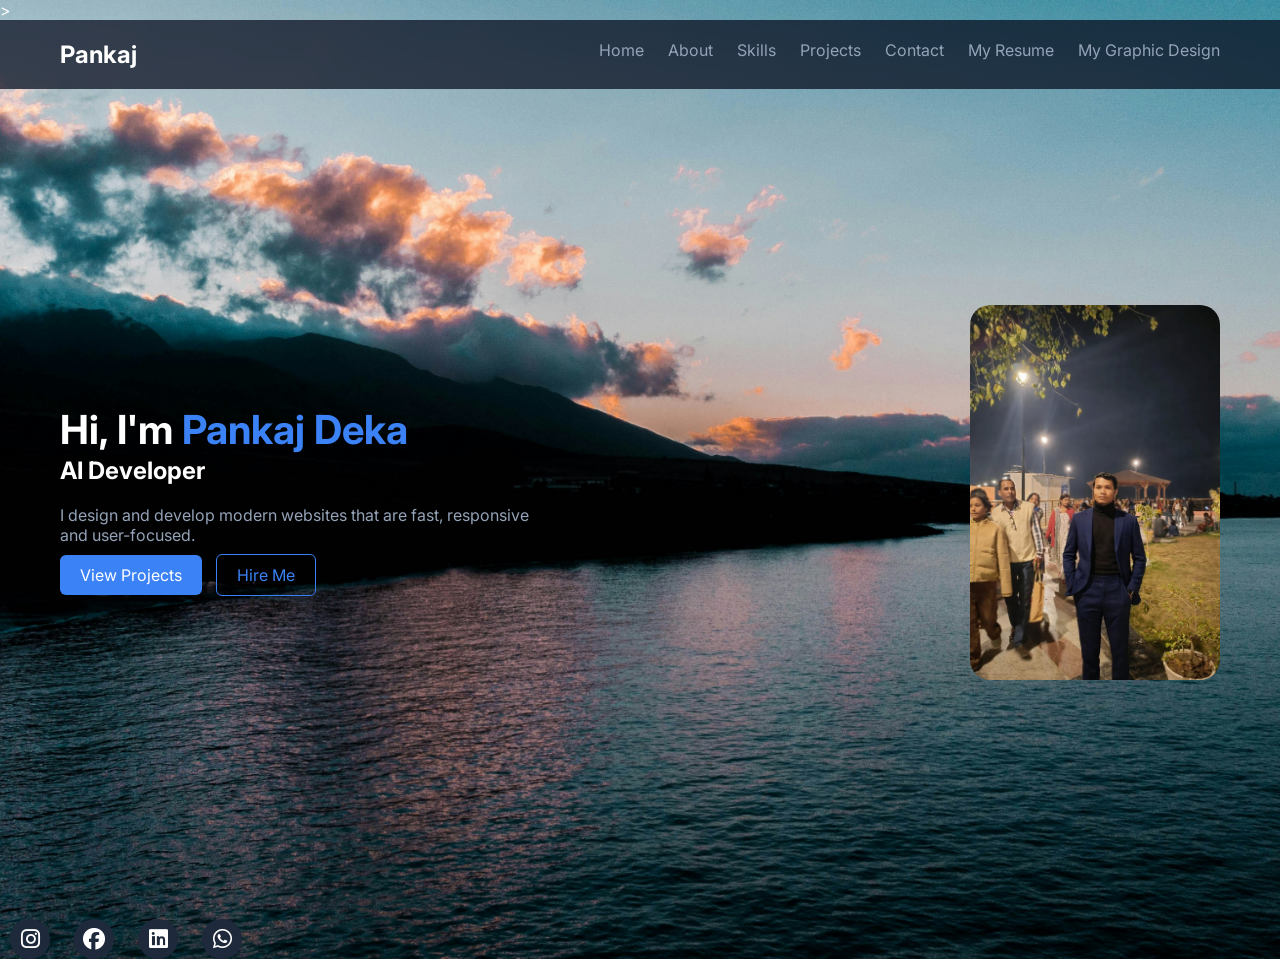
<file: index.html>
<!DOCTYPE html>
<html lang="en">

<head>

<meta charset="UTF-8">
<meta name="viewport" content="width=device-width, initial-scale=1.0">

<meta name="google-site-verification" content="y7FAJEFVNpqXjO6ih8MiJkK-EeGepWOcArtVDi-SnbU" />

<title>Pankaj Deka | Full Stack Web Developer</title>

<!-- FONTS -->
  <link href="https://fonts.googleapis.com/css2?family=Inter:wght@300;500;700&family=Poppins:wght@300;400;600;700&display=swap" rel="stylesheet">

<!-- CSS -->
<link rel="stylesheet" href="home.css">

<!-- FONT AWESOME -->>
  
<link rel="stylesheet" href="https://cdnjs.cloudflare.com/ajax/libs/font-awesome/6.5.0/css/all.min.css">
  

</head>


<body>

<!-- NAVBAR -->
<header class="header">
  <h2 class="logo">Pankaj</h2>

  <nav>
    <a href="index.html">Home</a>
    <a href="about.html">About</a>
    <a href="skills.html">Skills</a>
    <a href="project.html">Projects</a>
    <a href="contact.html">Contact</a>
    <a href="myresume.html">My Resume</a>
    <a href="mygrphic.html">My Graphic Design</a>
  </nav>
</header>


<!-- HERO SECTION -->
<section class="hero">

<div class="hero-left">

<h1>Hi, I'm <span>Pankaj Deka</span></h1>

<h2 id="typing"></h2>

<p>
I design and develop modern websites that are fast, responsive and user-focused.
</p>

<div class="cta">
<a href="project.html" class="btn primary">View Projects</a>
<a href="contact.html" class="btn outline">Hire Me</a>
</div>

</div>

<div class="hero-right">
<img src="IMG-20260111-WA0063.jpg" alt="Pankaj">
</div>

</section>


<!-- SOCIAL ICONS -->
<div class="social-icons">

<a href="https://www.instagram.com/mr.pankaj_deka" target="_blank">
<i class="fab fa-instagram"></i>
</a>

<a href="https://www.facebook.com/share/1CXBFzWKwK/" target="_blank">
<i class="fab fa-facebook"></i>
</a>

<a href="https://www.linkedin.com/in/pankaj-deka-08b3832b8" target="_blank">
<i class="fab fa-linkedin"></i>
</a>

<a href="https://wa.me/918822390490" target="_blank">
<i class="fab fa-whatsapp"></i>
</a>

</div>

<script src="index.js"></script>

  
</video>

</body>
</html>
</file>
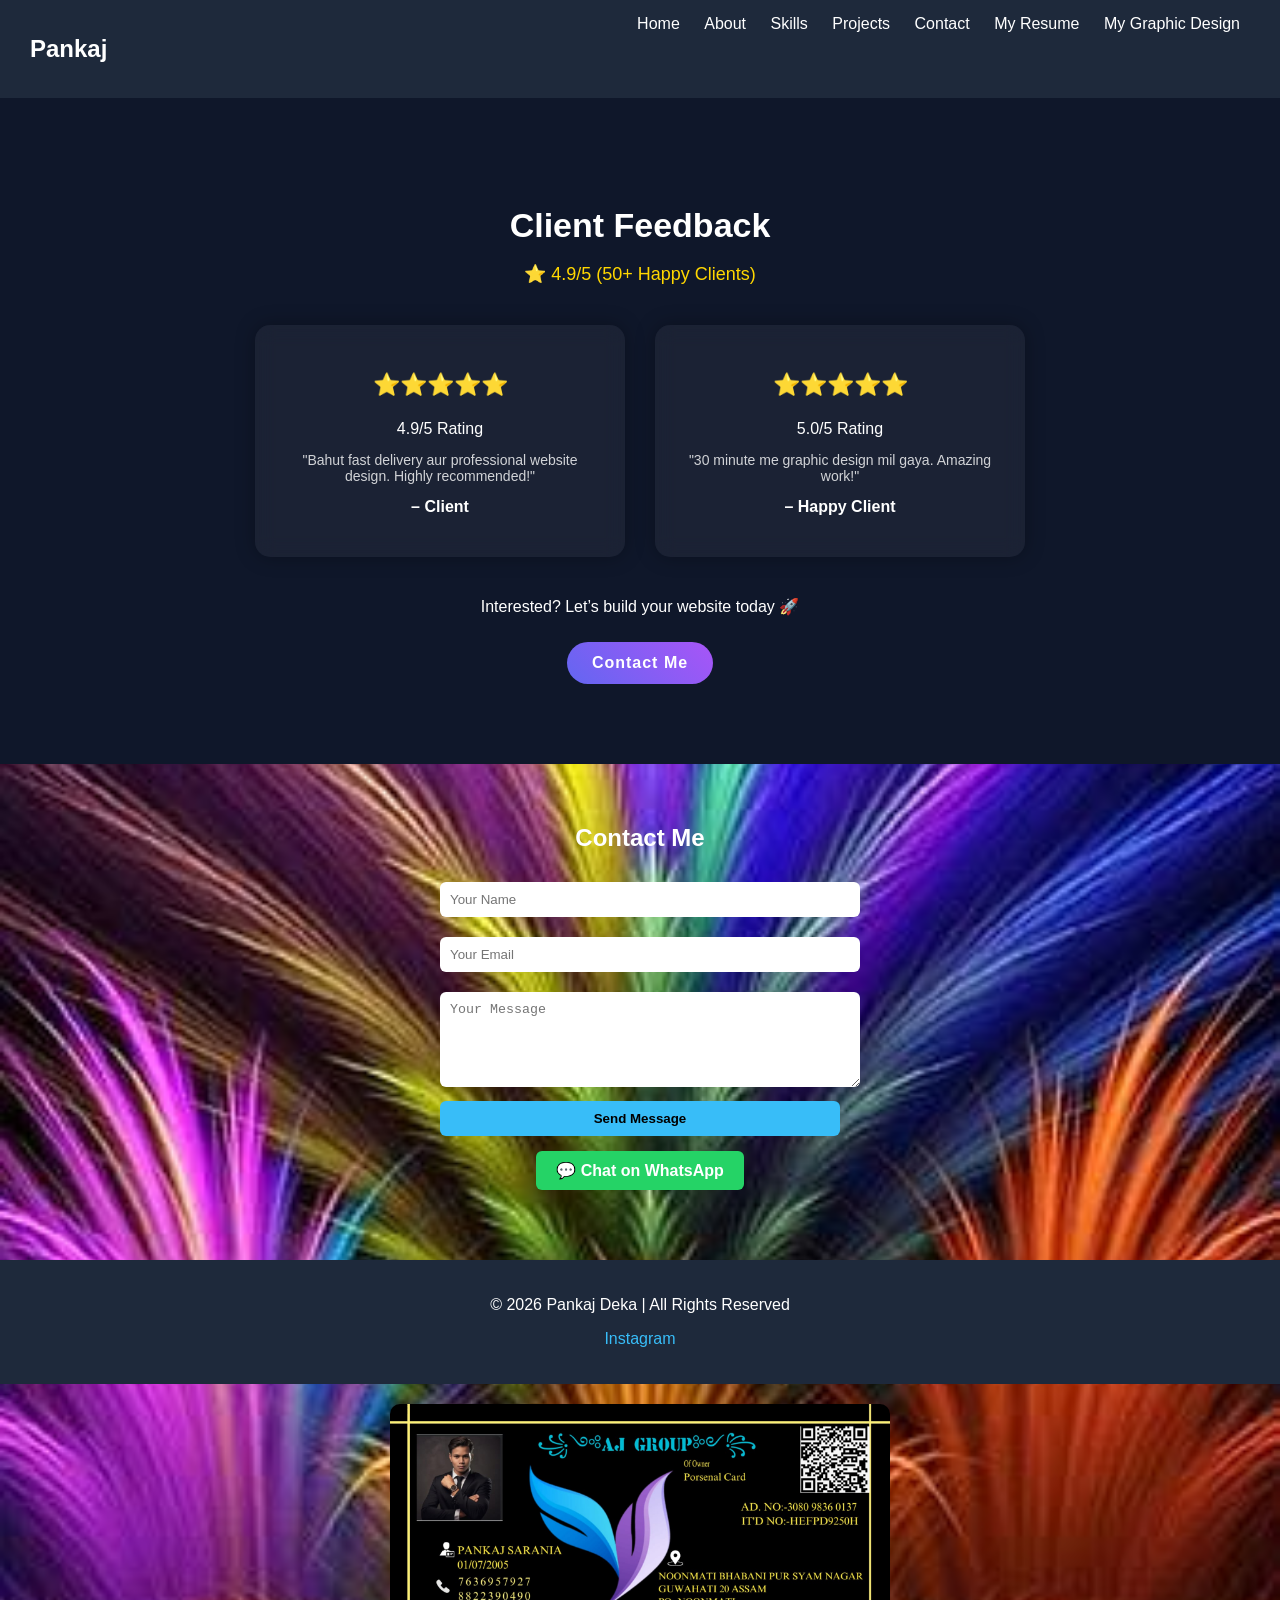
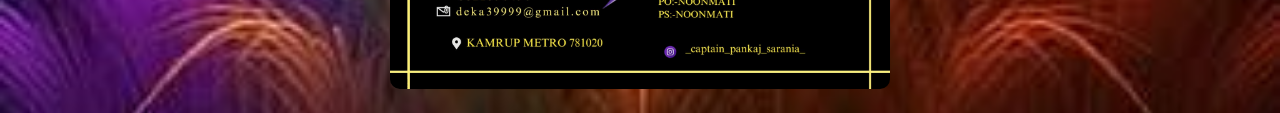
<file: contact.html>
<!DOCTYPE html>
<html>

<head>
  <meta charset="UTF-8">
  <meta name="viewport" content="width=device-width, initial-scale=1">

  <link rel="stylesheet" href="contact.css"/>
  <title>Contact</title>
</head>

<body>

<!-- NAVBAR -->
<nav>
  <h2>Pankaj</h2>
  <div>
    <a href="index.html">Home</a>
    <a href="about.html">About</a>
    <a href="skills.html">Skills</a>
    <a href="project.html">Projects</a>
    <a href="contact.html">Contact</a>
    <a href="myresume.html">My Resume</a>
    <a href="mygrphic.html">My Graphic Design</a>
  </div>
</nav>
<!-- ⭐ Client Feedback Section -->
<section id="rating" class="rating-section">

  <h2>Client Feedback</h2>

  <p class="overall-rating">⭐ 4.9/5 (50+ Happy Clients)</p>

  <div class="rating-container">

    <div class="rating-card">
      <h3>⭐⭐⭐⭐⭐</h3>
      <p class="rating-text">4.9/5 Rating</p>
      <p class="review">
        "Bahut fast delivery aur professional website design. Highly recommended!"
      </p>
      <p class="client-name">– Client</p>
    </div>

    <div class="rating-card">
      <h3>⭐⭐⭐⭐⭐</h3>
      <p class="rating-text">5.0/5 Rating</p>
      <p class="review">
        "30 minute me graphic design mil gaya. Amazing work!"
      </p>
      <p class="client-name">– Happy Client</p>
    </div>

  </div>

  <!-- CTA -->
  <div class="rating-cta">
    <p>Interested? Let’s build your website today 🚀</p>
    <a href="#contact" class="contact-btn">Contact Me</a>
  </div>

</section>



<!-- CONTACT -->
<section class="contact">

  <h2>Contact Me</h2>

  <!-- WORKING FORM (Formspree) -->
<form action="https://formspree.io/f/mqegewey" method="POST">
  
  <input type="text" name="name" placeholder="Your Name" required>
  
  <input type="email" name="email" placeholder="Your Email" required>
  
  <textarea name="message" rows="5" placeholder="Your Message" required></textarea>
  
  <button type="submit" class="btn">Send Message</button>

</form>

  <!-- WHATSAPP BUTTON -->
  <a href="https://wa.me/918822390490" target="_blank" class="whatsapp-btn">
    💬 Chat on WhatsApp
  </a>

</section>

<!-- FOOTER -->
<footer>
  <p>© 2026 Pankaj Deka | All Rights Reserved</p>

  <p>
    <a href="https://instagram.com/mr.pankaj_deka" target="_blank">Instagram</a>
  </p>
</footer>

<!-- IMAGE -->
<section class="bottom-img">
  <img src="IMG-20260111-WA0419.jpg" alt="Pankaj">
</section>

<video autoplay muted loop class="bg-video">
  <source src="/4760-179739327.mp4" type="video/mp4">
</video>

</body>
<script src="contact.js"></script>
</html>
</file>
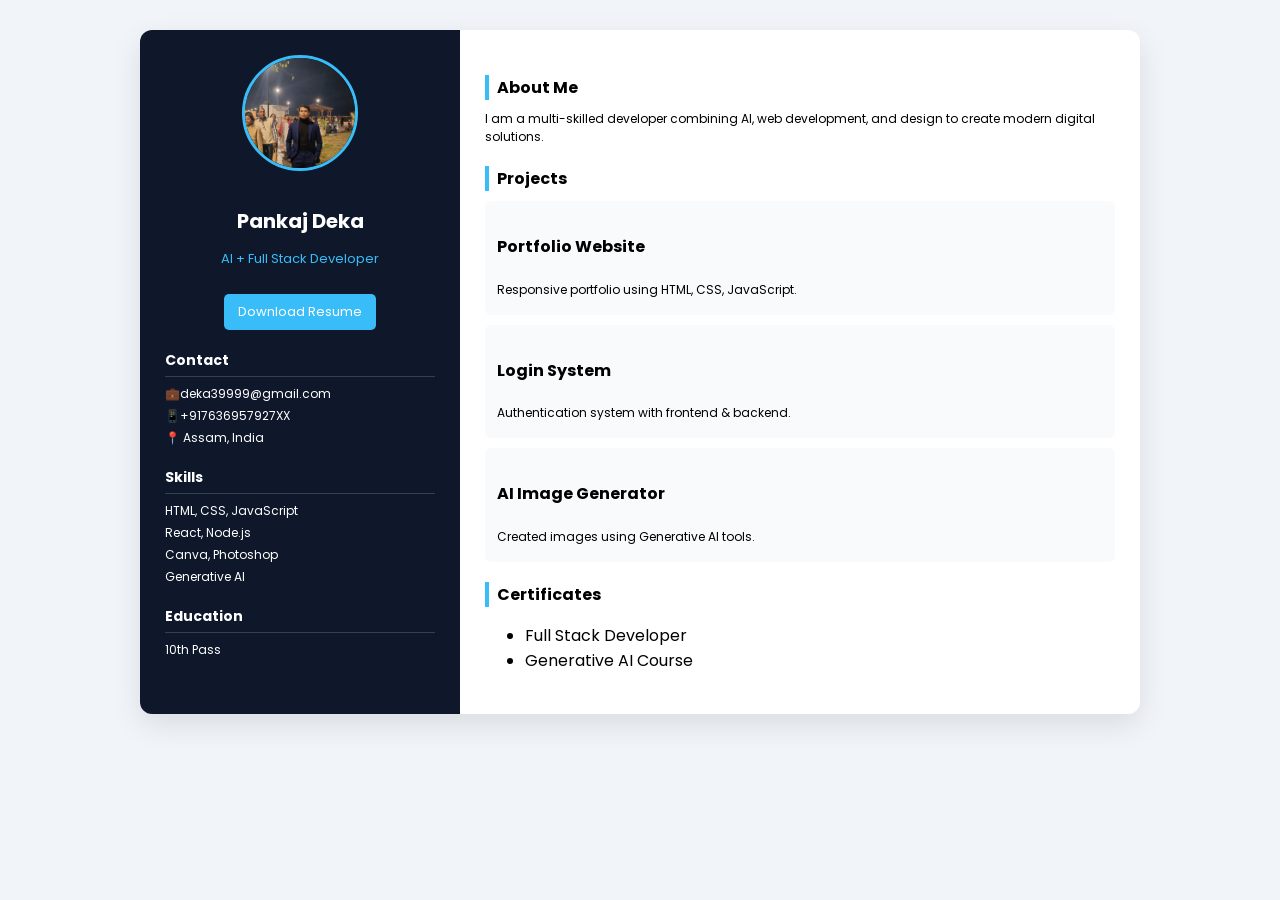
<file: myresume.html>
<!DOCTYPE html>
<html lang="en">
<head>
<meta charset="UTF-8">
<meta name="viewport" content="width=device-width, initial-scale=1.0">
<title>Pankaj Deka Resume</title>

<link href="https://fonts.googleapis.com/css2?family=Poppins:wght@300;400;600&display=swap" rel="stylesheet">

<style>
body {
  margin: 0;
  font-family: 'Poppins', sans-serif;
  background: #f1f5f9;
}

/* Container */
.container {
  display: flex;
  max-width: 1000px;
  margin: 30px auto;
  background: #ffffff;
  border-radius: 12px;
  overflow: hidden;
  box-shadow: 0 10px 30px rgba(0,0,0,0.1);
}

/* Sidebar */
.sidebar {
  width: 30%;
  background: #0f172a;
  color: white;
  padding: 25px;
  text-align: center;
}

/* Profile Image */
.profile-img {
  width: 110px;
  height: 110px;
  border-radius: 50%;
  object-fit: cover;
  margin-bottom: 15px;
  border: 3px solid #38bdf8;
}

/* Name */
.sidebar h1 {
  font-size: 20px;
  margin-bottom: 5px;
}

.role {
  color: #38bdf8;
  font-size: 13px;
  margin-bottom: 15px;
}

/* Button */
.btn {
  display: inline-block;
  margin-top: 10px;
  padding: 8px 14px;
  background: #38bdf8;
  color: white;
  text-decoration: none;
  border-radius: 5px;
  font-size: 13px;
  transition: 0.3s;
}

.btn:hover {
  background: #0ea5e9;
}

/* Sections */
.section {
  margin-top: 20px;
  text-align: left;
}

.section h3 {
  border-bottom: 1px solid #334155;
  padding-bottom: 5px;
  margin-bottom: 8px;
  font-size: 14px;
}

.section p {
  font-size: 12px;
  margin: 4px 0;
}

/* Main */
.main {
  width: 70%;
  padding: 25px;
}

.main h2 {
  border-left: 4px solid #38bdf8;
  padding-left: 8px;
  margin-bottom: 10px;
  font-size: 16px;
}

/* Cards */
.card {
  background: #f8fafc;
  padding: 12px;
  margin-bottom: 10px;
  border-radius: 6px;
  transition: 0.3s;
}

.card:hover {
  transform: translateY(-4px);
  box-shadow: 0 5px 15px rgba(0,0,0,0.1);
}

/* Responsive */
@media(max-width:768px) {
  .container {
    flex-direction: column;
  }

  .sidebar, .main {
    width: 100%;
  }

  .sidebar {
    text-align: center;
  }
}
</style>

</head>
<body>

<div class="container">

  <!-- Sidebar -->
  <div class="sidebar">

    <!-- Add your image -->
    <img src="IMG-20260111-WA0063.jpg" class="profile-img" alt="Profile">

    <h1>Pankaj Deka</h1>
    <p class="role">AI + Full Stack Developer</p>

    <!-- Download Resume -->
    <a href="resume.pdf" download class="btn">Download Resume</a>

    <div class="section">
      <h3>Contact</h3>
      <p>💼deka39999@gmail.com</p>
      <p>📱+917636957927XX</p>
      <p>📍 Assam, India</p>
    </div>

    <div class="section">
      <h3>Skills</h3>
      <p>HTML, CSS, JavaScript</p>
      <p>React, Node.js</p>
      <p>Canva, Photoshop</p>
      <p>Generative AI</p>
    </div>

    <div class="section">
      <h3>Education</h3>
      <p>10th Pass</p>
    </div>

  </div>

  <!-- Main -->
  <div class="main">

    <div class="section">
      <h2>About Me</h2>
      <p>
        I am a multi-skilled developer combining AI, web development,
        and design to create modern digital solutions.
      </p>
    </div>

    <div class="section">
      <h2>Projects</h2>

      <div class="card">
        <h4>Portfolio Website</h4>
        <p>Responsive portfolio using HTML, CSS, JavaScript.</p>
      </div>

      <div class="card">
        <h4>Login System</h4>
        <p>Authentication system with frontend & backend.</p>
      </div>

      <div class="card">
        <h4>AI Image Generator</h4>
        <p>Created images using Generative AI tools.</p>
      </div>

    </div>

    <div class="section">
      <h2>Certificates</h2>
      <ul>
        <li>Full Stack Developer</li>
        <li>Generative AI Course</li>
      </ul>
    </div>

  </div>

</div>

</body>
</html>
</file>
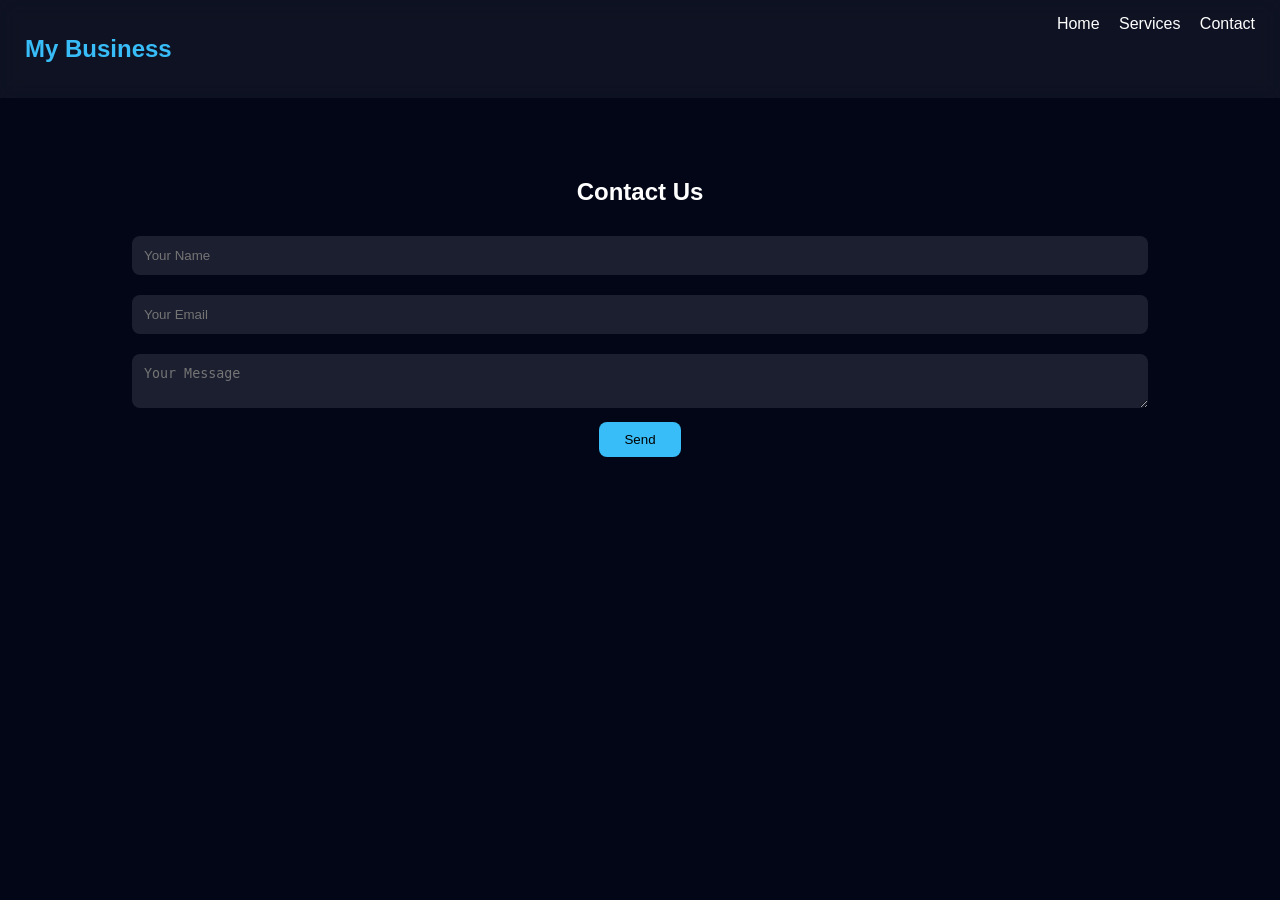
<file: phone.html>
<!DOCTYPE html>
<html lang="en">
<head>
  <meta charset="UTF-8">
  <meta name="viewport" content="width=device-width, initial-scale=1.0">
  <meta http-equiv="X-UA-Compatible" content="ie=edge">
  <title>Document</title>
  <link rel="stylesheet" href="weather.css" />
   
</head>
<body>
  
<!-- NAVBAR -->
<nav>
  <h2>My Business</h2>
  <div>
    <a href="weather.html">Home</a>
    <a href="service.html">Services</a>
    <a href="phone.html">Contact</a>
  </div>
</nav>

<!-- CONTACT -->
<section class="contact" id="contact">
  <h2>Contact Us</h2>

  <input type="text" placeholder="Your Name"><br>
  <input type="email" placeholder="Your Email"><br>
  <textarea placeholder="Your Message"></textarea><br>

  <button onclick="sendMsg()">Send</button>
</section>

<!-- JS START -->
<script>

// 🔹 Typing Effect
const text = "We provide modern solutions for your business growth.";
let i = 0;

function typingEffect() {
  if (i < text.length) {
    document.getElementById("typing").innerHTML += text.charAt(i);
    i++;
    setTimeout(typingEffect, 40);
  }
}

typingEffect();


// 🔹 Smooth Scroll
document.querySelectorAll("a").forEach(anchor => {
  anchor.addEventListener("click", function(e) {
    if (this.getAttribute("href").startsWith("#")) {
      e.preventDefault();
      document.querySelector(this.getAttribute("href")).scrollIntoView({
        behavior: "smooth"
      });
    }
  });
});


// 🔹 Button Click Alert
function sendMsg() {
  alert("Message Sent Successfully!");
}

</script>

</body>
</html>
</file>
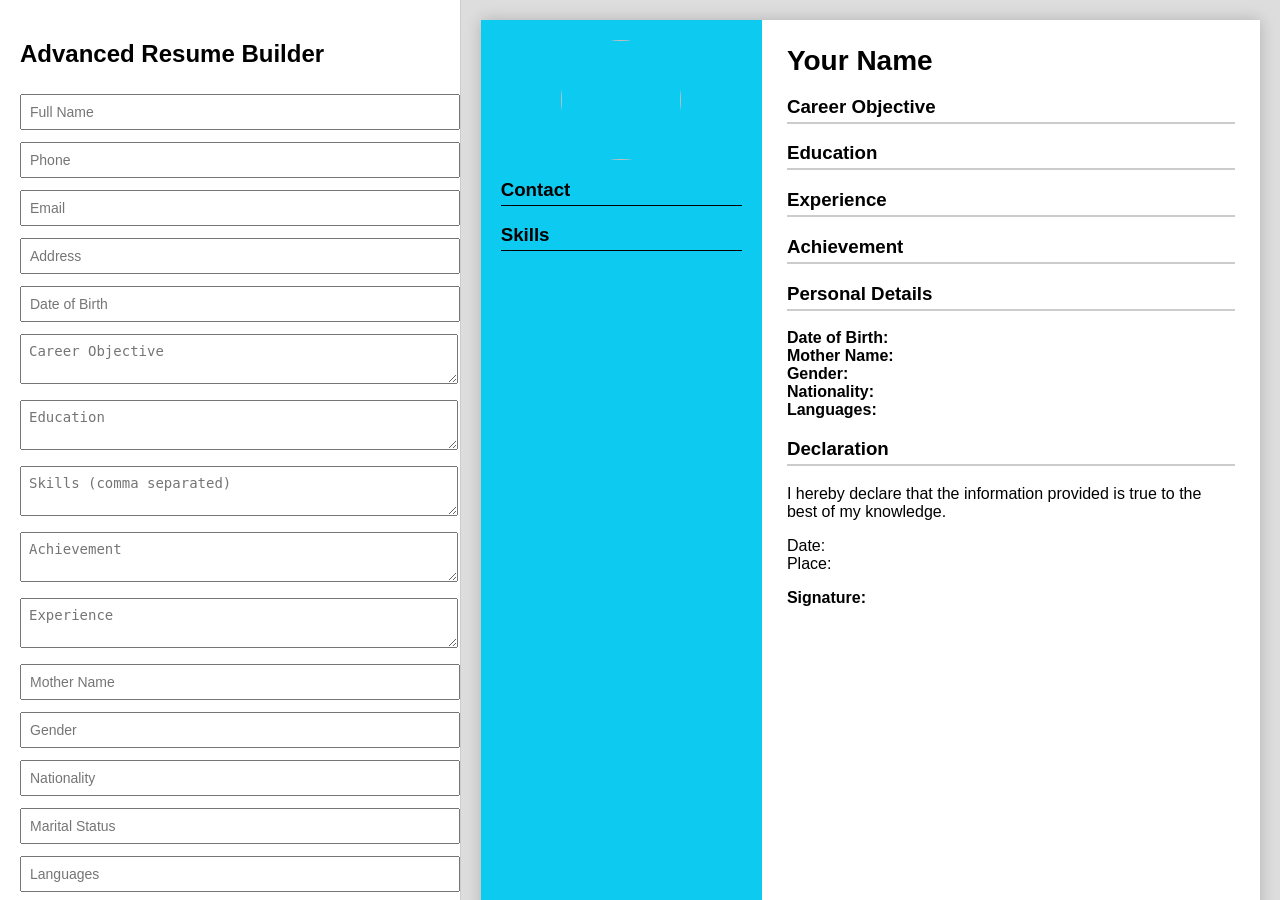
<file: resume.html>
<!DOCTYPE html>
<html>
<head>
<meta charset="UTF-8">

<title>Free Resume Pro</title>

<meta name="description" content="Free Professional Resume Builder with 10 templates and one click PDF download">

<meta name="keywords" content="resume builder, free resume maker, CV builder online, resume template">

<meta name="author" content="Pankaj Deka">

<meta name="viewport" content="width=device-width, initial-scale=1.0">
<link rel="canonical" href="https://yourwebsite.com">
<style>

body{
font-family:Arial;
margin:0;
background:#f2f2f2;
}


.container{
display:flex;
height:100vh;
}

/* FORM */

.form{
width:35%;
background:white;
padding:20px;
overflow:auto;
border-right:1px solid #ccc;
}

input,textarea,select,button{
width:100%;
padding:8px;
margin:6px 0;
font-size:14px;
}

/* PREVIEW */

.preview{
width:65%;
display:flex;
justify-content:center;
align-items:flex-start;
background:#ddd;
padding:20px;
overflow:auto;
}

/* RESUME PAGE */

.resume{
width:210mm;
min-height:297mm;
background:white;
display:flex;
box-shadow:0 0 15px rgba(0,0,0,0.2);
}

/* LEFT */

.left{
width:35%;
background:#0dcaf0;
padding:20px;
color:black;
}

.left img{
width:120px;
height:120px;
border-radius:50%;
display:block;
margin:auto;
object-fit:cover;
}

.left h3{
border-bottom:1px solid #000;
padding-bottom:4px;
}

.left ul{
padding-left:18px;
}

/* RIGHT */

.right{
width:65%;
padding:25px;
}

.right h1{
margin:0;
font-size:28px;
}

.section{
margin-top:15px;
}

.section h3{
border-bottom:2px solid #ccc;
padding-bottom:4px;
}

/* TEMPLATES */

.template1 .left{background:#0dcaf0}
.template2 .left{background:#2c3e50;color:white}
.template3 .left{background:#27ae60;color:white}
.template4 .left{background:#8e44ad;color:white}
.template5 .left{background:#34495e;color:white}
.template6 .left{background:#111;color:white}
.template7 .left{background:#f1f1f1;color:black}
.template8 .left{background:#d35400;color:white}
.template9 .left{background:#c0392b;color:white}
.template10 .left{background:#16a085;color:white}

/* PRINT */

@media print{

.form{
display:none;
}

.preview{
width:100%;
background:white;
}

.resume{
-webkit-print-color-adjust:exact;
print-color-adjust:exact;
box-shadow:none;
}

body{
background:white;
}

}

</style>
</head>

<body>

<div class="container">

<!-- FORM -->

<div class="form">

<h2>Advanced Resume Builder</h2>

<input id="name" placeholder="Full Name" oninput="updateResume()">
<input id="phone" placeholder="Phone" oninput="updateResume()">
<input id="email" placeholder="Email" oninput="updateResume()">
<input id="address" placeholder="Address" oninput="updateResume()">
<input id="dob" placeholder="Date of Birth" oninput="updateResume()">

<textarea id="objective" placeholder="Career Objective" oninput="updateResume()"></textarea>

<textarea id="education" placeholder="Education" oninput="updateResume()"></textarea>

<textarea id="skills" placeholder="Skills (comma separated)" oninput="updateResume()"></textarea>

<textarea id="achievement" placeholder="Achievement" oninput="updateResume()"></textarea>

<textarea id="experience" placeholder="Experience" oninput="updateResume()"></textarea>

<input id="mother" placeholder="Mother Name" oninput="updateResume()">
<input id="gender" placeholder="Gender" oninput="updateResume()">
<input id="nationality" placeholder="Nationality" oninput="updateResume()">
<input id="Marital" placeholder="Marital Status" oninput="updateResume()"><input id="language" placeholder="Languages" oninput="updateResume()">

<input id="date" placeholder="Date" oninput="updateResume()">
<input id="place" placeholder="Place" oninput="updateResume()">
<input id="signature" placeholder="Signature Name" oninput="updateResume()">

<input type="file" id="photo" onchange="loadPhoto()">

<select onchange="changeTemplate(this.value)">
<option value="1">Template 1</option>
<option value="2">Template 2</option>
<option value="3">Template 3</option>
<option value="4">Template 4</option>
<option value="5">Template 5</option>
<option value="6">Template 6</option>
<option value="7">Template 7</option>
<option value="8">Template 8</option>
<option value="9">Template 9</option>
<option value="10">Template 10</option>
</select>

<button onclick="downloadPDF()">Download PDF</button>

</div>

<!-- PREVIEW -->

<div class="preview">

<div class="resume template1" id="resumeBox">

<div class="left">

<img id="rphoto">

<h3>Contact</h3>
<p id="rphone"></p>
<p id="remail"></p>
<p id="raddress"></p>

<h3>Skills</h3>
<ul id="rskills"></ul>

</div>

<div class="right">

<h1 id="rname">Your Name</h1>

<div class="section">
<h3>Career Objective</h3>
<p id="robjective"></p>
</div>

<div class="section">
<h3>Education</h3>
<p id="reducation"></p>
</div>

<div class="section">
<h3>Experience</h3>
<p id="rexperience"></p>
</div>

<div class="section">
<h3>Achievement</h3>
<p id="rachievement"></p>
</div>

<div class="section">

<h3>Personal Details</h3>

<p>
<b>Date of Birth:</b> <span id="rdob"></span><br>
<b>Mother Name:</b> <span id="rmother"></span><br>
<b>Gender:</b> <span id="rgender"></span><br>
<b>Nationality:</b> <span id="rnationality"></span><br>
<b>Languages:</b> <span id="rlanguage"></span>
</p>

</div>

<div class="section">

<h3>Declaration</h3>

<p>
I hereby declare that the information provided is true to the best of my knowledge.
</p>

<p>
Date: <span id="rdate"></span><br>
Place: <span id="rplace"></span>
</p>

<p><b>Signature:</b> <span id="rsignature"></span></p>

</div>

</div>

</div>

</div>

</div>


<script>
function updateResume() {
  document.getElementById("rname").innerText = document.getElementById("name").value;
  document.getElementById("rphone").innerText = document.getElementById("phone").value;
  document.getElementById("remail").innerText = document.getElementById("email").value;
  document.getElementById("raddress").innerText = document.getElementById("address").value;
  document.getElementById("rdob").innerText = document.getElementById("dob").value;
  document.getElementById("robjective").innerText = document.getElementById("objective").value;
  document.getElementById("reducation").innerText = document.getElementById("education").value;
  document.getElementById("rexperience").innerText = document.getElementById("experience").value;
  document.getElementById("rachievement").innerText = document.getElementById("achievement").value;
  document.getElementById("rmother").innerText = document.getElementById("mother").value;
  document.getElementById("rgender").innerText = document.getElementById("gender").value;
  document.getElementById("rnationality").innerText = document.getElementById("nationality").value;
  document.getElementById("rlanguage").innerText = document.getElementById("language").value;
  document.getElementById("rdate").innerText = document.getElementById("date").value;
  document.getElementById("rplace").innerText = document.getElementById("place").value;
  document.getElementById("rsignature").innerText = document.getElementById("signature").value;

  // Skills list
  const skillsList = document.getElementById("skills").value;
  document.getElementById("rskills").innerHTML = "<li>" + skillsList.replaceAll(",", "</li><li>") + "</li>";
}

function loadPhoto(){

let file=document.getElementById("photo").files[0]

if(file){

let reader=new FileReader()

reader.onload=function(){
document.getElementById("rphoto").src=reader.result
}

reader.readAsDataURL(file)

}

}

function changeTemplate(t){

let resume=document.getElementById("resumeBox")

resume.className="resume template"+t

}

function downloadPDF(){
window.print()
}

</script>

</body>
</html>
</file>
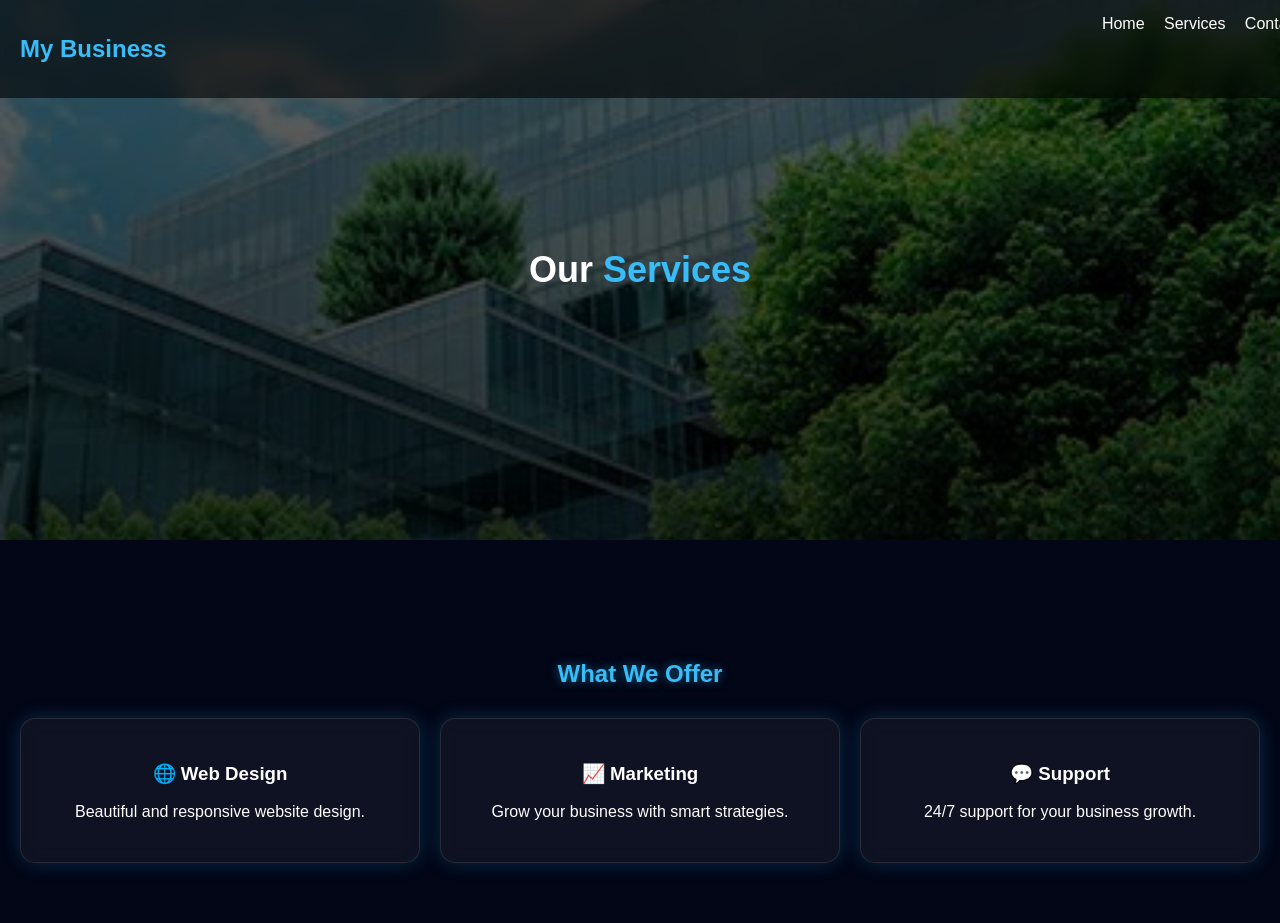
<file: service.html>
<!DOCTYPE html>
<html lang="en">
<head>
<meta charset="UTF-8">
<meta name="viewport" content="width=device-width, initial-scale=1.0">
<title>Services</title>

<style>
body {
  margin: 0;
  font-family: Arial;
  background: #020617;
  color: white;
}

/* NAVBAR */
nav {
  display: flex;
  justify-content: space-between;
  padding: 15px 20px;
  backdrop-filter: blur(10px);
  background: rgba(0,0,0,0.6);
  position: fixed;
  width: 100%;
  top: 0;
}

nav h2 {
  color: #38bdf8;
}

nav a {
  color: white;
  margin-left: 15px;
  text-decoration: none;
}

nav a:hover {
  color: #38bdf8;
}

/* HERO (BACKGROUND IMAGE) */
.hero {
  height: 60vh;
  background: linear-gradient(rgba(0,0,0,0.6), rgba(0,0,0,0.8)),
              url("images.jpeg");
  background-size: cover;
  background-position: center;

  display: flex;
  justify-content: center;
  align-items: center;
  text-align: center;
}

.hero h1 {
  font-size: 36px;
}

.hero span {
  color: #38bdf8;
}

/* SERVICES */
.services {
  padding: 100px 20px 60px;
  text-align: center;
}

.services h2 {
  color: #38bdf8;
  margin-bottom: 30px;
  text-shadow: 0 0 10px rgba(56,189,248,0.5);
}

/* GRID */
.service-box {
  display: grid;
  grid-template-columns: repeat(auto-fit, minmax(250px,1fr));
  gap: 20px;
}

/* CARD */
.card {
  padding: 25px;
  border-radius: 15px;
  background: rgba(255,255,255,0.05);
  backdrop-filter: blur(12px);
  box-shadow: 0 0 20px rgba(56,189,248,0.2);
  border: 1px solid rgba(255,255,255,0.1);

  opacity: 0;
  transform: translateY(50px);
  transition: all 0.6s ease;
}

.card:hover {
  transform: translateY(-10px) scale(1.05);
  box-shadow: 0 0 30px rgba(56,189,248,0.6);
}
</style>

</head>

<body>

<!-- NAVBAR -->
<nav>
  <h2>My Business</h2>
  <div>
    <a href="weather.html">Home</a>
    <a href="service.html">Services</a>
    <a href="phone.html">Contact</a>
  </div>
</nav>

<!-- HERO -->
<section class="hero">
  <h1>Our <span>Services</span></h1>
</section>

<!-- SERVICES -->
<section class="services" id="services">
  <h2>What We Offer</h2>

  <div class="service-box">

    <div class="card">
      <h3>🌐 Web Design</h3>
      <p>Beautiful and responsive website design.</p>
    </div>

    <div class="card">
      <h3>📈 Marketing</h3>
      <p>Grow your business with smart strategies.</p>
    </div>

    <div class="card">
      <h3>💬 Support</h3>
      <p>24/7 support for your business growth.</p>
    </div>

  </div>
</section>

<script>
// Scroll Animation
const cards = document.querySelectorAll(".card");

function showCards() {
  cards.forEach(card => {
    const top = card.getBoundingClientRect().top;
    if (top < window.innerHeight - 50) {
      card.style.opacity = "1";
      card.style.transform = "translateY(0)";
    }
  });
}

window.addEventListener("load", showCards);
window.addEventListener("scroll", showCards);
</script>

</body>
</html>
</file>
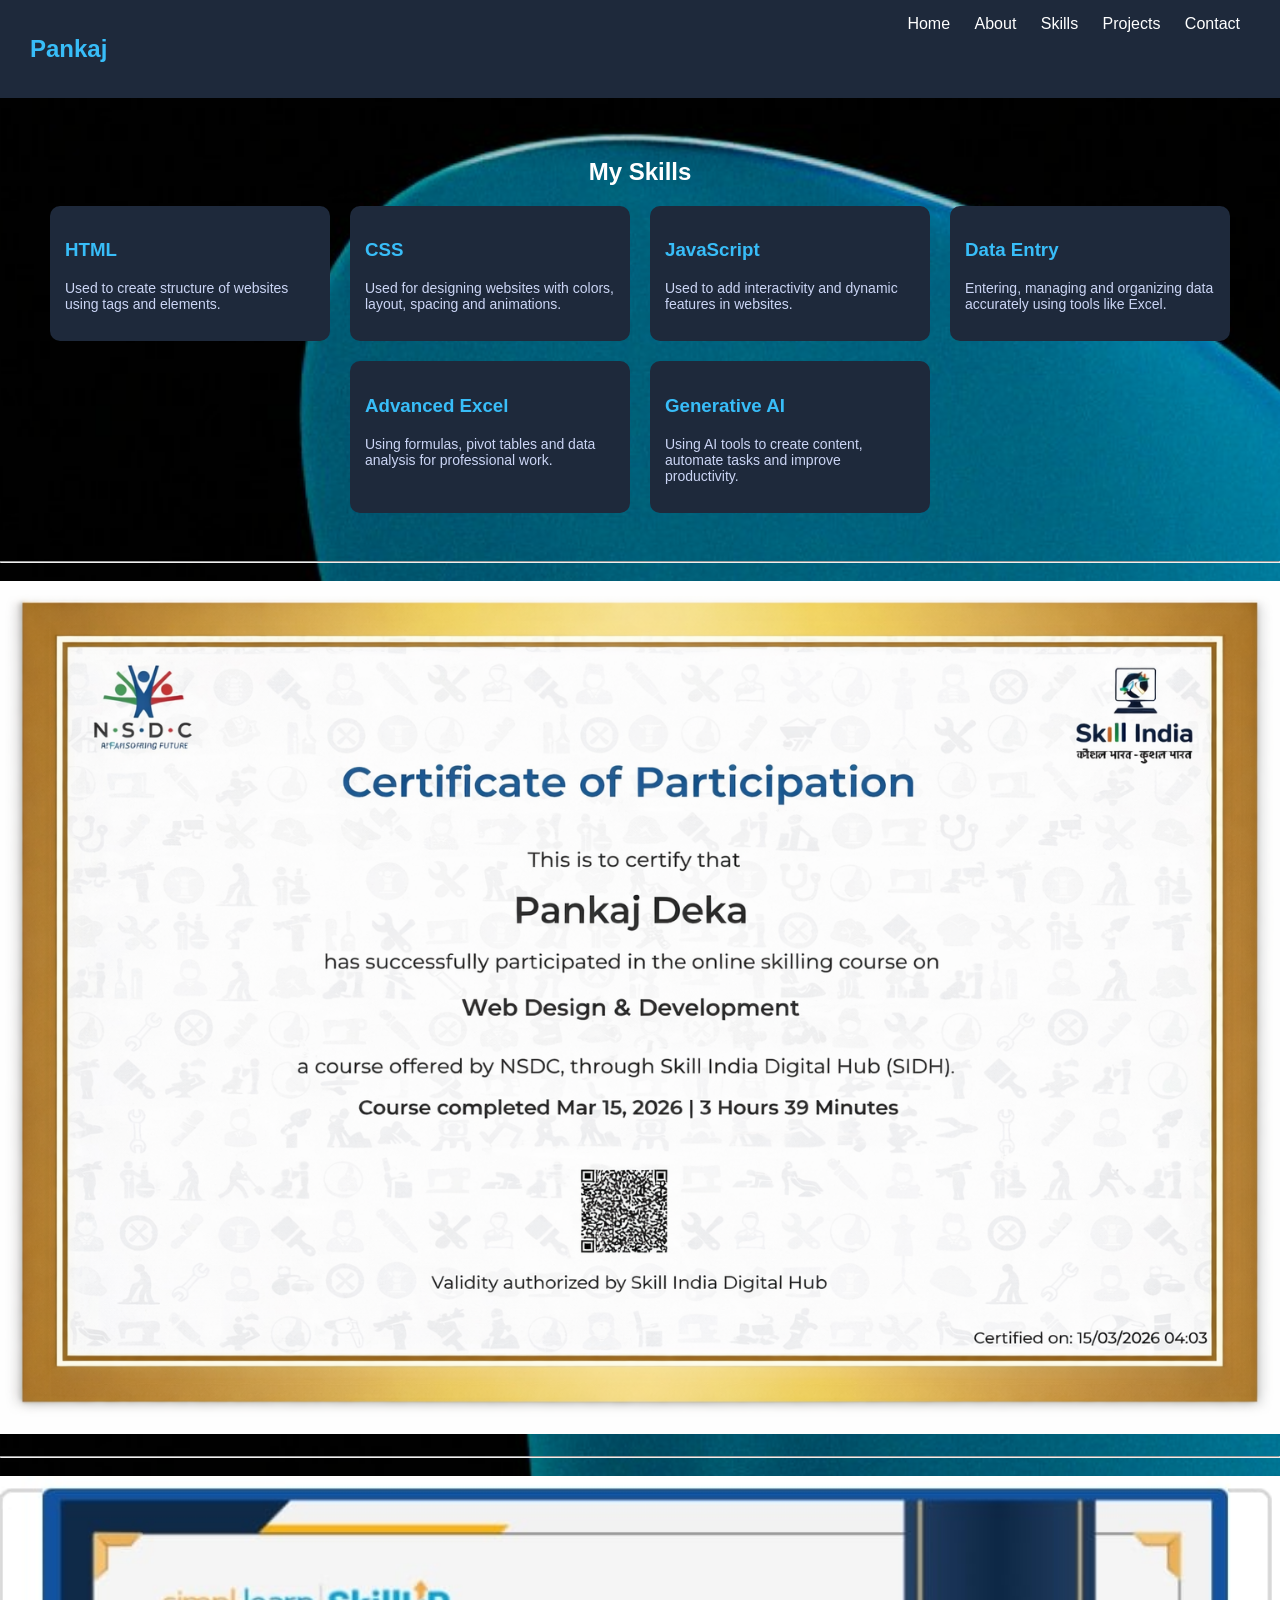
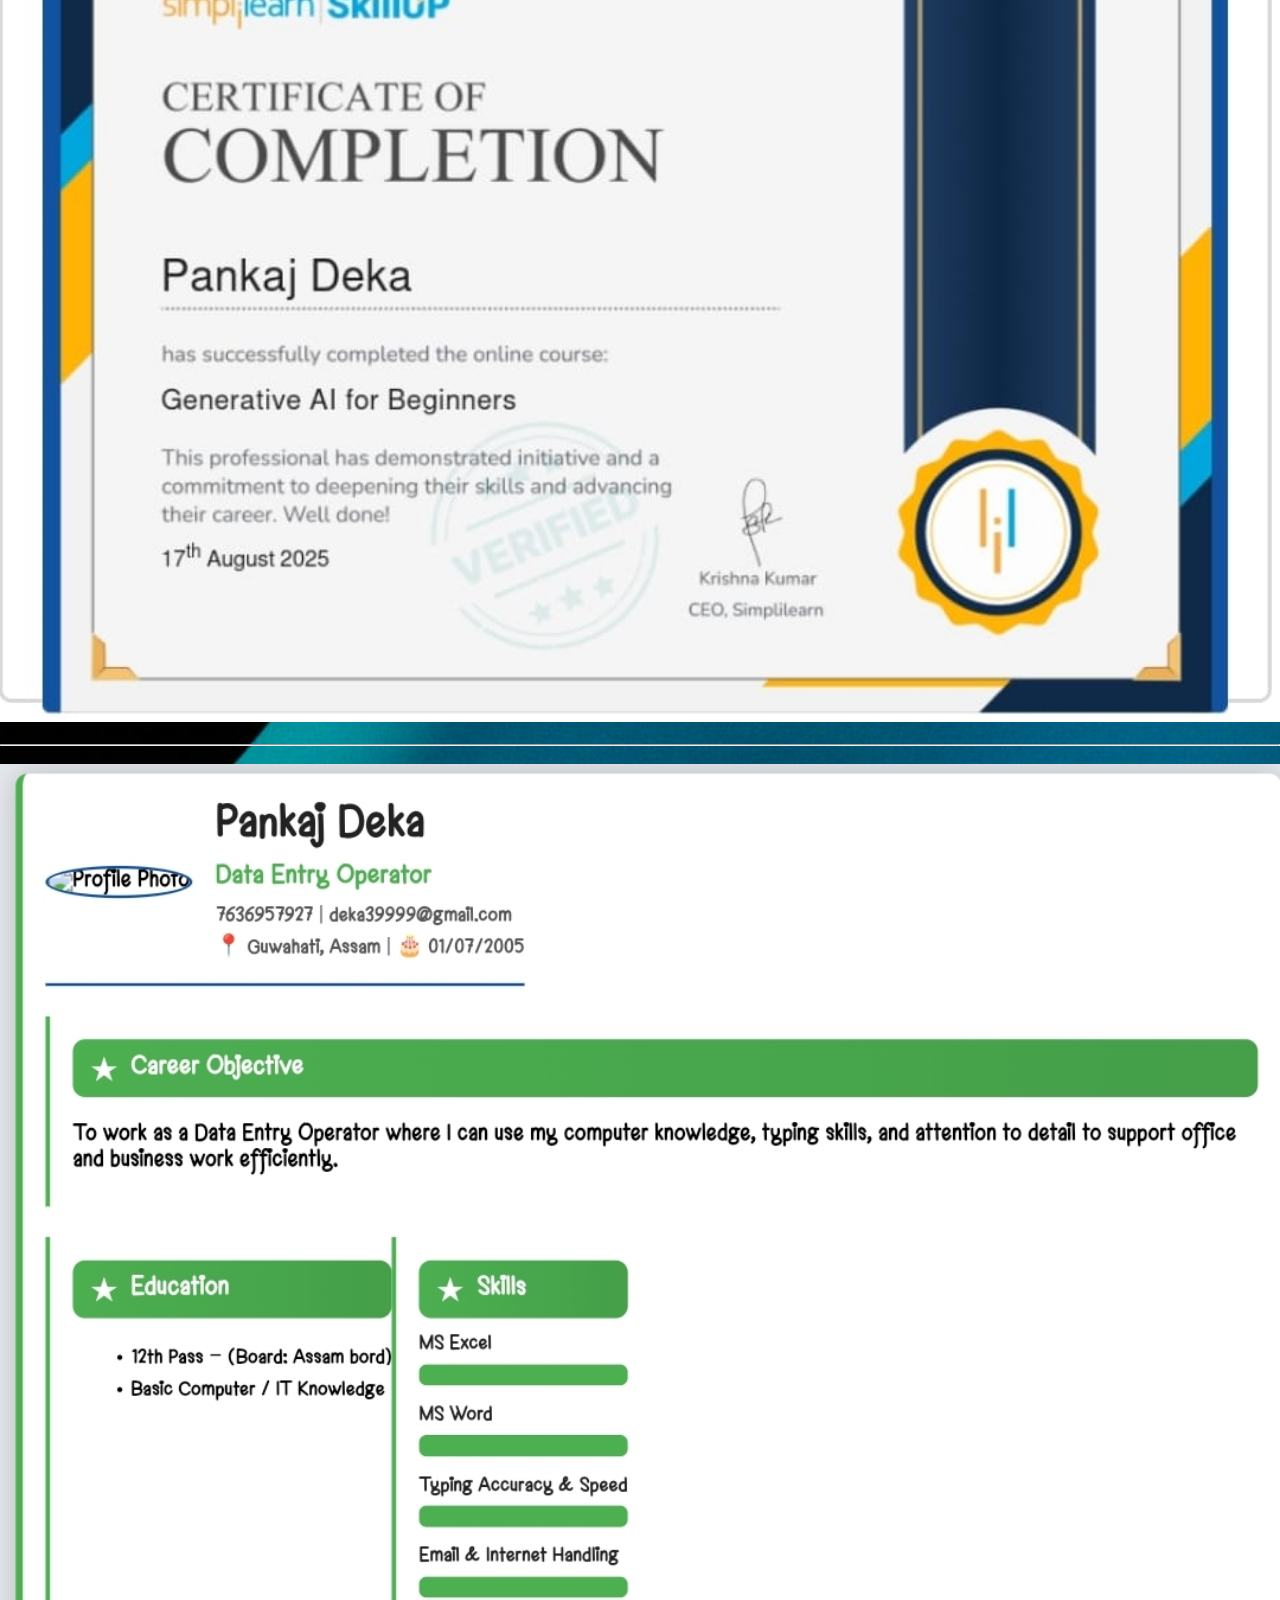
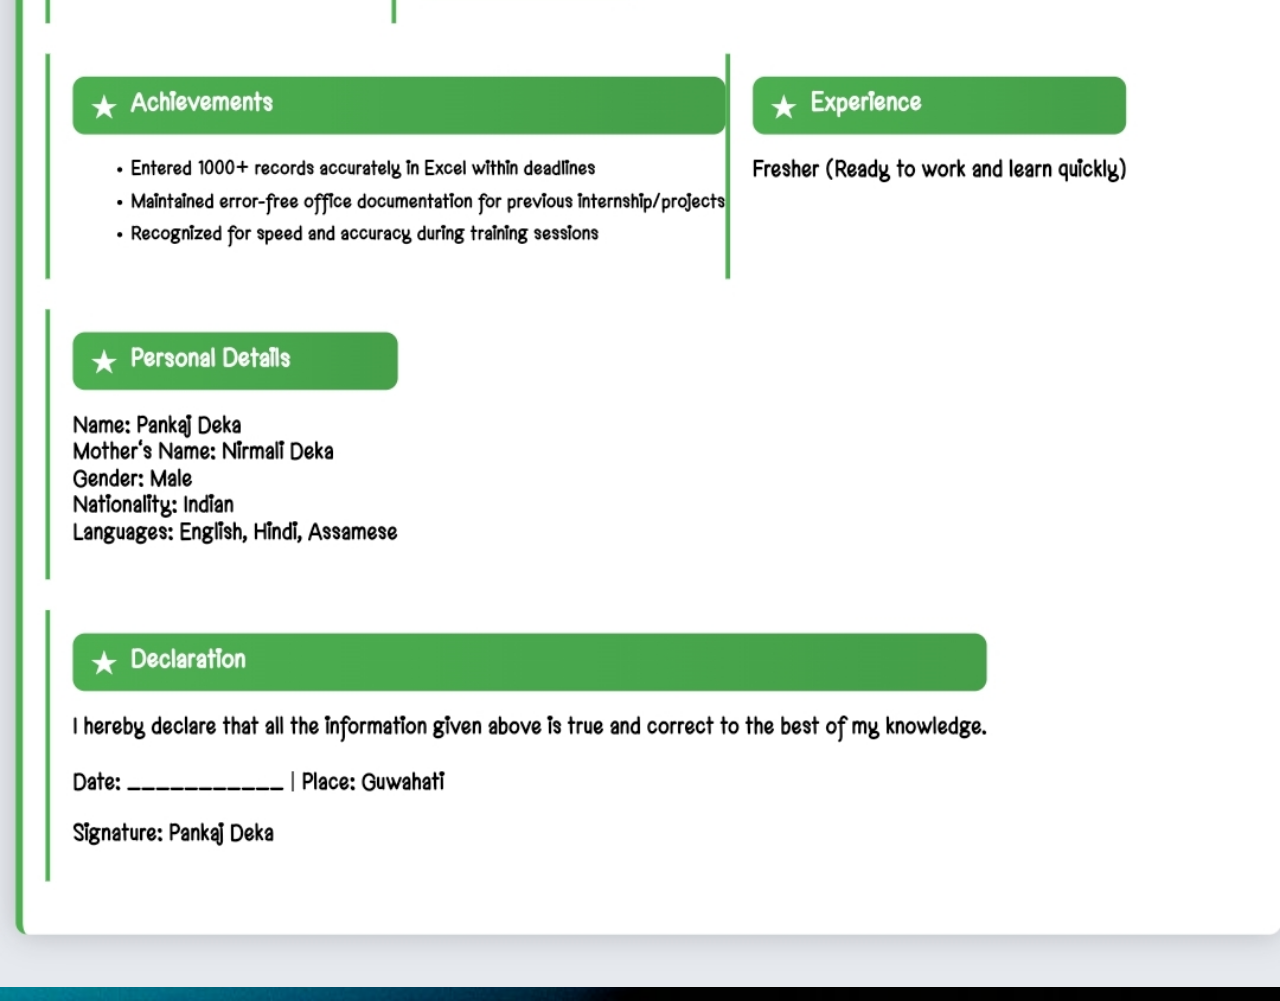
<file: skills.html>
<!DOCTYPE html>
<html>

<head>
  <meta charset="UTF-8">
  <meta name="viewport" content="width=device-width, initial-scale=1">
  
  <!-- CSS LINK -->
  <link rel="stylesheet" href="style.css">

  <title>Portfolio</title>
</head>

<body>

  <!-- NAVBAR -->
  <nav>
    <h2>Pankaj</h2>
    <div>
      <a href="index.html">Home</a>
      <a href="about.html">About</a>
      <a href="skills.html">Skills</a>
      <a href="project.html">Projects</a>
      <a href="contact.html">Contact</a>
    </div>
  </nav>

  <!-- SKILLS -->
  <section class="skills">

    <h1>My Skills</h1>

    <div class="skills-container">

      <div class="skill-card">
        <h3>HTML</h3>
        <p>Used to create structure of websites using tags and elements.</p>
      </div>

      <div class="skill-card">
        <h3>CSS</h3>
        <p>Used for designing websites with colors, layout, spacing and animations.</p>
      </div>

      <div class="skill-card">
        <h3>JavaScript</h3>
        <p>Used to add interactivity and dynamic features in websites.</p>
      </div>

      <div class="skill-card">
        <h3>Data Entry</h3>
        <p>Entering, managing and organizing data accurately using tools like Excel.</p>
      </div>

      <div class="skill-card">
        <h3>Advanced Excel</h3>
        <p>Using formulas, pivot tables and data analysis for professional work.</p>
      </div>

      <div class="skill-card">
        <h3>Generative AI</h3>
        <p>Using AI tools to create content, automate tasks and improve productivity.</p>
      </div>

    </div>

  </section>

  <hr>

  <img src="file_000000001ec0720b8aeb7a12d9de5566.png" class="full-img">

  <hr>

  <img src="IMG-20260111-WA0271.jpg" class="full-img">

  <hr>

  <img src="Screenshot_2026-02-07-12-47-43-174_com.android.chrome-edit.jpg" class="full-img">

</body>
</html>
</file>
<file: home.css>
* {
  margin: 0;
  padding: 0;
  box-sizing: border-box;
}

/* BODY */
body {
  font-family: 'Inter', sans-serif;
  background: #020617;
  color: white;
}

/* HEADER */
.header {
  display: flex;
  justify-content: space-between;
  padding: 20px 60px;
  position: sticky;
  top: 0;
  background: rgba(2,6,23,0.7);
  backdrop-filter: blur(10px);
}

.header a {
  margin-left: 20px;
  text-decoration: none;
  color: #94a3b8;
  transition: 0.3s;
}

.header a:hover {
  color: white;
}

/* HERO */
.hero {
  display: flex;
  justify-content: space-between;
  align-items: center;
  padding: 80px 60px;
  min-height: 90vh;
}

.hero-left {
  max-width: 500px;
}

.hero-left h1 {
  font-size: 40px;
  line-height: 1.3;
}

.hero-left span {
  color: #3b82f6;
}

.hero-left p {
  margin: 20px 0;
  color: #94a3b8;
}

/* BUTTON */
.btn {
  padding: 10px 20px;
  margin-right: 10px;
  text-decoration: none;
  border-radius: 6px;
}

.primary {
  background: #3b82f6;
  color: white;
}

.outline {
  border: 1px solid #3b82f6;
  color: #3b82f6;
}

/* IMAGE */
.hero-right img {
  width: 250px;
  border-radius: 20px;
}

/* SOCIAL ICONS */
.social-icons {
  margin-top: 20px;
}

.social-icons a {
  display: inline-block;
  width: 40px;
  height: 40px;
  line-height: 40px;
  text-align: center;
  background: #1e293b;
  border-radius: 50%;
  color: white;
  margin: 0 10px;
  font-size: 22px;
  transition: 0.3s;
}

.social-icons a:hover {
  color: #3b82f6;
  transform: scale(1.2);
}

/* ========================= */
/* 🔥 VIDEO AUTO SCROLL */
/* ========================= */

.video-scroll {
  width: 100%;
  overflow: hidden;
  position: relative;
  margin: 20px 0;
}

.video-track {
  display: flex;
  gap: 15px;
  width: max-content;
  animation: scrollLeft 20s linear infinite;
}

.video-track video {
  width: 280px;
  height: 160px;
  object-fit: cover;
  border-radius: 12px;
}

/* RIGHT → LEFT ANIMATION */
@keyframes scrollLeft {
  0% {
    transform: translateX(100%);
  }
  100% {
    transform: translateX(-50%);
  }
}

/* EDGE FADE EFFECT */
.video-scroll::before,
.video-scroll::after {
  content: "";
  position: absolute;
  width: 60px;
  height: 100%;
  top: 0;
  z-index: 2;
}

.video-scroll::before {
  left: 0;
  background: linear-gradient(to right, #020617, transparent);
}

.video-scroll::after {
  right: 0;
  background: linear-gradient(to left, #020617, transparent);
}

/* RESPONSIVE */
@media (max-width: 768px) {
  .hero {
    flex-direction: column;
    text-align: center;
  }

  .hero-right img {
    margin-top: 20px;
  }

  .video-track video {
    width: 220px;
    height: 130px;
  }
}
body{
  background-image: url('subtle-cinematics-KEI-VNDi0_g-unsplash.jpg'); /* yaha image lagao */
  background-size: cover;
  background-position: center;
  background-repeat: no-repeat;
}
.bg-video{
  position: fixed;
  top: 0;
  left: 0;
  width: 100%;
  height: 100%;
  object-fit: cover;
  z-index: -1;
}
</file>
<file: contact.css>
body{
  margin:0;
  font-family:Arial;
  background:#0f172a;
  color:white;
}

/* NAVBAR */
nav{
  display:flex;
  justify-content:space-between;
  padding:15px 30px;
  background:#1e293b;
  flex-wrap:wrap;
}

nav a{
  color:white;
  margin:0 10px;
  text-decoration:none;
}

nav a:hover{
  color:#38bdf8;
}

/* CONTACT */
.contact{
  padding:40px 20px;
  text-align:center;
}

.contact form{
  max-width:400px;
  margin:auto;
}

.contact input,
.contact textarea{
  width:100%;
  padding:10px;
  margin:10px 0;
  border:none;
  border-radius:6px;
}

/* BUTTON */
.btn{
  width:100%;
  padding:10px;
  background:#38bdf8;
  border:none;
  color:black;
  font-weight:bold;
  border-radius:6px;
  cursor:pointer;
}

.btn:hover{
  background:#0ea5e9;
}

/* WHATSAPP BUTTON */
.whatsapp-btn{
  display:inline-block;
  margin-top:15px;
  padding:10px 20px;
  background:#25D366;
  color:white;
  text-decoration:none;
  border-radius:6px;
  font-weight:bold;
}

.whatsapp-btn:hover{
  background:#1ebe5d;
}

/* FOOTER */
footer{
  text-align:center;
  padding:20px;
  background:#1e293b;
  margin-top:30px;
}

footer a{
  color:#38bdf8;
  text-decoration:none;
}

/* IMAGE */
.bottom-img{
  text-align:center;
  padding:20px;
}

.bottom-img img{
  width:90%;
  max-width:500px;
  border-radius:10px;
}

.bottom-img img:hover{
  transform:scale(1.03);
  transition:0.3s;
}
body{
  background-image: url('lee-campbell-DtDlVpy-vvQ-unsplash.jpg'); /* yaha image lagao */
  background-size: cover;
  background-position: center;
  background-repeat: no-repeat;
}
body{
  background-image: url('images (1).jpeg'); /* yaha image lagao */
  background-size: cover;
  background-position: center;
  background-repeat: repeat;
}
.bg-video{
  position: fixed;
  top: 0;
  left: 0;
  width: 100%;
  height: 100%;
  object-fit: cover;
  z-index: -1;
}
/* ⭐ Rating Section */
.rating-section {
  text-align: center;
  padding: 80px 20px;
  background: #0f172a;
  color: white;
}

.rating-section h2 {
  font-size: 34px;
  margin-bottom: 10px;
}

.overall-rating {
  font-size: 18px;
  margin-bottom: 40px;
  color: gold;
}

.rating-container {
  display: flex;
  flex-wrap: wrap;
  justify-content: center;
  gap: 30px;
}

.rating-card {
  background: rgba(255, 255, 255, 0.05);
  padding: 25px;
  max-width: 320px;
  border-radius: 15px;
  backdrop-filter: blur(10px);
  box-shadow: 0 0 20px rgba(0,0,0,0.3);
  transition: 0.3s;
}

.rating-card:hover {
  transform: translateY(-10px);
}

.rating-card h3 {
  color: gold;
  font-size: 22px;
}

.rating-text {
  font-size: 16px;
  margin: 10px 0;
}

.review {
  font-size: 14px;
  opacity: 0.8;
}

.client-name {
  margin-top: 10px;
  font-weight: bold;
}

/* CTA */
.rating-cta {
  margin-top: 40px;
}

.contact-btn {
  display: inline-block;
  margin-top: 10px;
  padding: 12px 25px;
  background: linear-gradient(45deg, #6366f1, #a855f7);
  color: white;
  border-radius: 30px;
  text-decoration: none;
  transition: 0.3s;
  font-weight: bold;
  letter-spacing: 1px;
  box-shadow: 0 0 15px rgba(168,85,247,0,6);
}

.contact-btn:hover {
  opacity: 0.8;
}
@media (max-width: 768px) {
  .rating-container {
    flex-direction: column;
    align-items: center;
  }
}
.review-form {
  margin-top: 40px;
  text-align: center;
}

.review-form input,
.review-form select,
.review-form textarea {
  width: 80%;
  margin: 10px;
  padding: 10px;
  border-radius: 10px;
  border: none;
}

.review-form button {
  padding: 10px 20px;
  background: #6366f1;
  color: white;
  border-radius: 20px;
  border: none;
  cursor: pointer;
}
</file>
<file: weather.css>
body {
  margin: 0;
  font-family: Arial;
  background: #020617;
  color: white;
}

/* NAVBAR */
nav {
  display: flex;
  justify-content: space-between;
  padding: 15px 25px;
  backdrop-filter: blur(10px);
  background: rgba(255,255,255,0.05);
  position: sticky;
  top: 0;
}

nav h2 {
  color: #38bdf8;
}

nav a {
  color: white;
  margin-left: 15px;
  text-decoration: none;
}

/* HERO BACKGROUND */
.hero {
  height: 100vh;
  position: relative;

  background: linear-gradient(rgba(0,0,0,0.6), rgba(0,0,0,0.7)),
              url("business-bg.jpg");
  background-size: cover;
  background-position: center;
  background-repeat: no-repeat;

  display: flex;
  flex-direction: column;
  justify-content: center;
  align-items: center;

  animation: fadeIn 1.5s ease;
}

/* GLASS BLUR OVERLAY */
.hero::before {
  content: "";
  position: absolute;
  width: 100%;
  height: 100%;
  backdrop-filter: blur(4px);
}

/* HERO TEXT */
.hero h1 {
  font-size: 42px;
  z-index: 1;
  text-shadow: 0 0 10px rgba(0,0,0,0.8);
}

.hero span {
  color: #38bdf8;
}

.hero p {
  z-index: 1;
  color: #ddd;
}

/* BUTTON */
.btn {
  z-index: 1;
  margin-top: 20px;
  padding: 10px 20px;
  border-radius: 8px;
  background: #38bdf8;
  color: black;
  text-decoration: none;
  transition: 0.3s;
}

.btn:hover {
  transform: scale(1.1);
  background: #0ea5e9;
}

/* SERVICES */
.services {
  padding: 60px 20px;
  text-align: center;
}

.service-box {
  display: grid;
  grid-template-columns: repeat(auto-fit, minmax(250px,1fr));
  gap: 20px;
}

/* GLASS CARD */
.card {
  padding: 25px;
  border-radius: 15px;
  background: rgba(255,255,255,0.05);
  backdrop-filter: blur(15px);
  box-shadow: 0 8px 25px rgba(0,0,0,0.4);
  transition: 0.4s;
}

.card:hover {
  transform: translateY(-10px) scale(1.03);
}

/* CONTACT */
.contact {
  padding: 60px 20px;
  text-align: center;
}

input, textarea {
  width: 80%;
  padding: 12px;
  margin: 10px;
  border-radius: 8px;
  border: none;
  background: rgba(255,255,255,0.1);
  color: white;
}

button {
  padding: 10px 25px;
  border-radius: 8px;
  border: none;
  background: #38bdf8;
  cursor: pointer;
}

/* ANIMATION */
@keyframes fadeIn {
  from {opacity: 0; transform: translateY(20px);}
  to {opacity: 1; transform: translateY(0);}
}
</file>
<file: style.css>
/* BODY */
body {
  font-family: Arial;
  margin: 0;
  background: #0f172a;
  color: white;
}

/* NAVBAR */
nav {
  display: flex;
  justify-content: space-between;
  padding: 15px 30px;
  background: #1e293b;
}

nav h2 {
  color: #38bdf8;
}

nav a {
  color: white;
  margin: 0 10px;
  text-decoration: none;
}

nav a:hover {
  color: #38bdf8;
}

/* SKILLS SECTION */
.skills {
  padding: 40px;
  text-align: center;
}

h1 {
  text-align: center;
  margin-top: 20px;
}

/* GRID */
.skills-container {
  display: flex;
  flex-wrap: wrap;
  justify-content: center;
  gap: 20px;
}

/* CARD */
.skill-card {
  background: #1e293b;
  padding: 15px;
  width: 250px;
  border-radius: 10px;
  text-align: left;
  transition: 0.3s;
}

/* TITLE */
.skill-card h3 {
  color: #38bdf8;
}

/* TEXT */
.skill-card p {
  font-size: 14px;
  color: #cbd5f5;
}

/* HOVER */
.skill-card:hover {
  transform: translateY(-5px);
  background: #38bdf8;
  color: black;
}

.skill-card:hover p {
  color: black;
}

/* IMAGE FULL WIDTH */
.full-img {
  width: 100%;
  height: auto;
  margin: 10px 0;
}
body{
  background-image: url('faded_gallery-OfdOEdGYiuk-unsplash.jpg'); /* yaha image lagao */
  background-size: cover;
  background-position: center;
  background-repeat: no-repeat;
}
</file>
